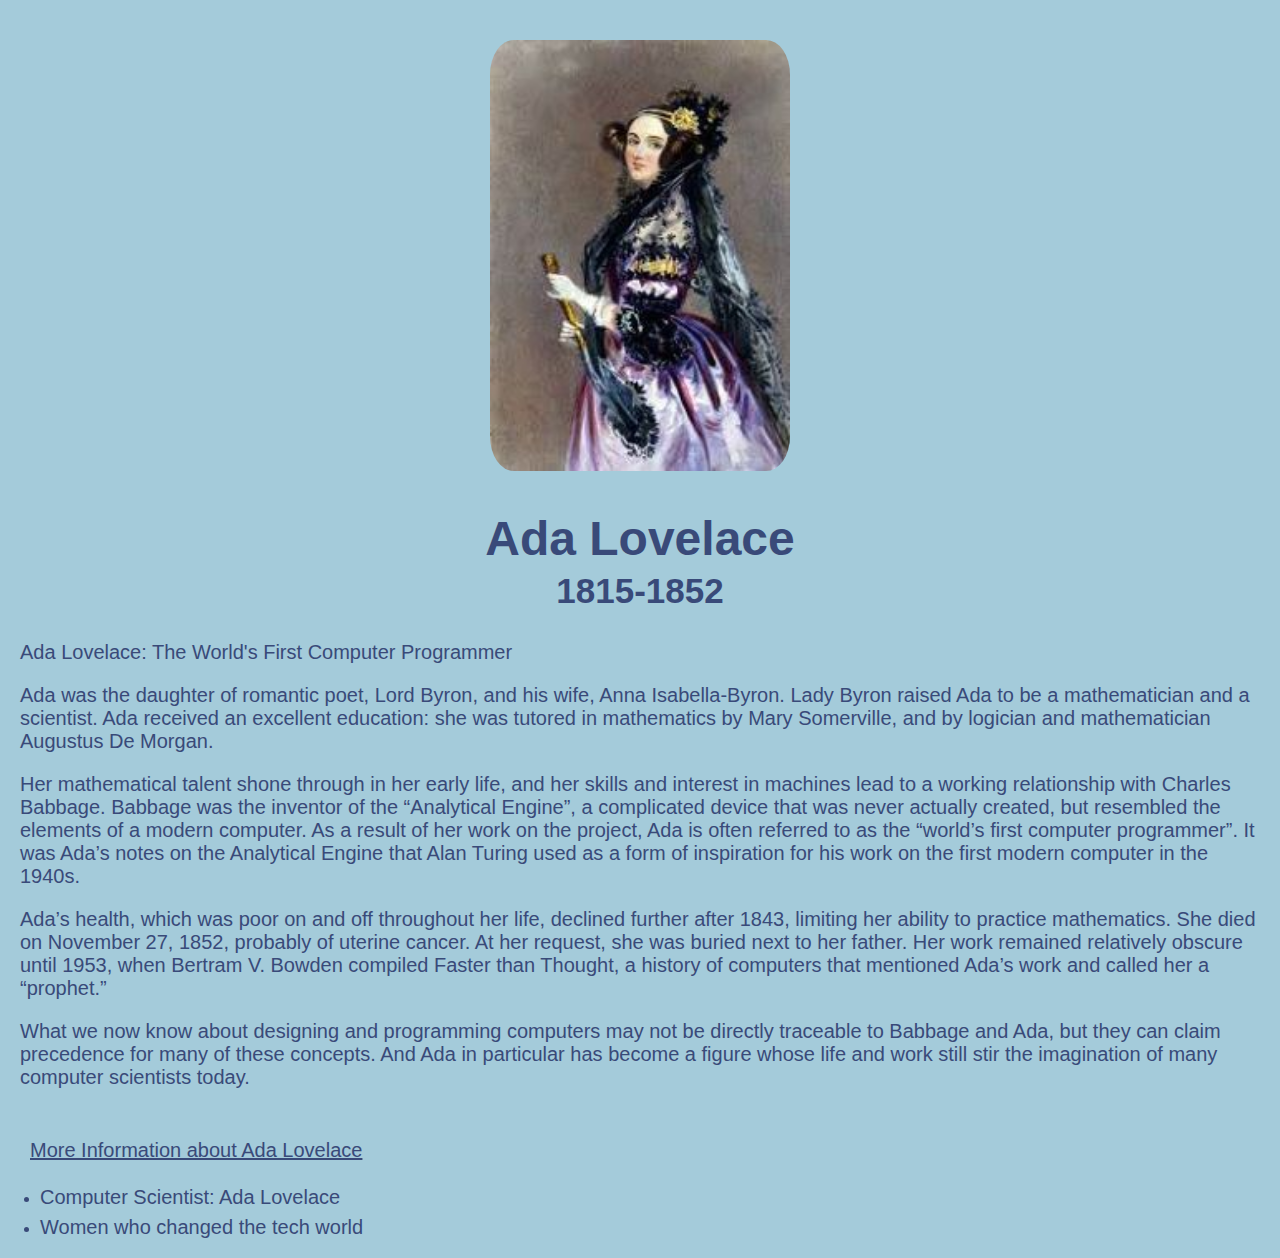
<file: AdaLovelace.html>
<!DOCTYPE html>
<html lang="en">
<head>
    <meta charset="UTF-8">
    <meta http-equiv="X-UA-Compatible" content="IE=edge">
    <meta name="viewport" content="width=device-width, initial-scale=1.0">
    <title>Women in Tech</title>
    <link rel="stylesheet" href="AdaLovelace.css" href="https://fonts.google.com/specimen/Inter"
      href="https://maxcdn.bootstrapcdn.com/bootstrap/4.5.2/css/bootstrap.min.css">
</head>
<body>
    <div class="profile">
        <img src="AdaLovelace.jpg" alt="Ada Lovelace"> 
        <div class="title">
            <h1>Ada Lovelace</h1>
            <h2>1815-1852</h2>
        </div>
    </div>
    <div class="biography">
        <h1> Ada Lovelace: The World's First Computer Programmer
            <p>Ada was the daughter of romantic poet, Lord Byron, and his wife, Anna Isabella-Byron. Lady Byron raised Ada to be a mathematician and a scientist. Ada received an excellent education: she was tutored in mathematics by Mary Somerville, and by logician and mathematician Augustus De Morgan.</p>
            <p>Her mathematical talent shone through in her early life, and her skills and interest in machines lead to a working relationship with Charles Babbage. Babbage was the inventor of the “Analytical Engine”, a complicated device that was never actually created, but resembled the elements of a modern computer. As a result of her work on the project, Ada is often referred to as the “world’s first computer programmer”. It was Ada’s notes on the Analytical Engine that Alan Turing used as a form of inspiration for his work on the first modern computer in the 1940s.</p>
            <p>Ada’s health, which was poor on and off throughout her life, declined further after 1843, limiting her ability to practice mathematics. She died on November 27, 1852, probably of uterine cancer. At her request, she was buried next to her father. Her work remained relatively obscure until 1953, when Bertram V. Bowden compiled Faster than Thought, a history of computers that mentioned Ada’s work and called her a “prophet.”</p>
            <p>What we now know about designing and programming computers may not be directly traceable to Babbage and Ada, but they can claim precedence for many of these concepts. And Ada in particular has become a figure whose life and work still stir the imagination of many computer scientists today.</p>
           
        </h1>
    </div>
    <div class="more-info">
        <h1><u>More Information about Ada Lovelace</u></h1>
        <ul>
            <li><a href="https://www.cs.virginia.edu/~robins/Ada_and_the_First_Computer.pdf" target="_blank">Computer Scientist: Ada Lovelace</a></li>
            <li><a href="https://www.globalapptesting.com/blog/the-women-who-changed-the-tech-world" target="_blank">Women who changed the tech world</a></li>
        </ul>
    </div>
</body>
</html>
</file>
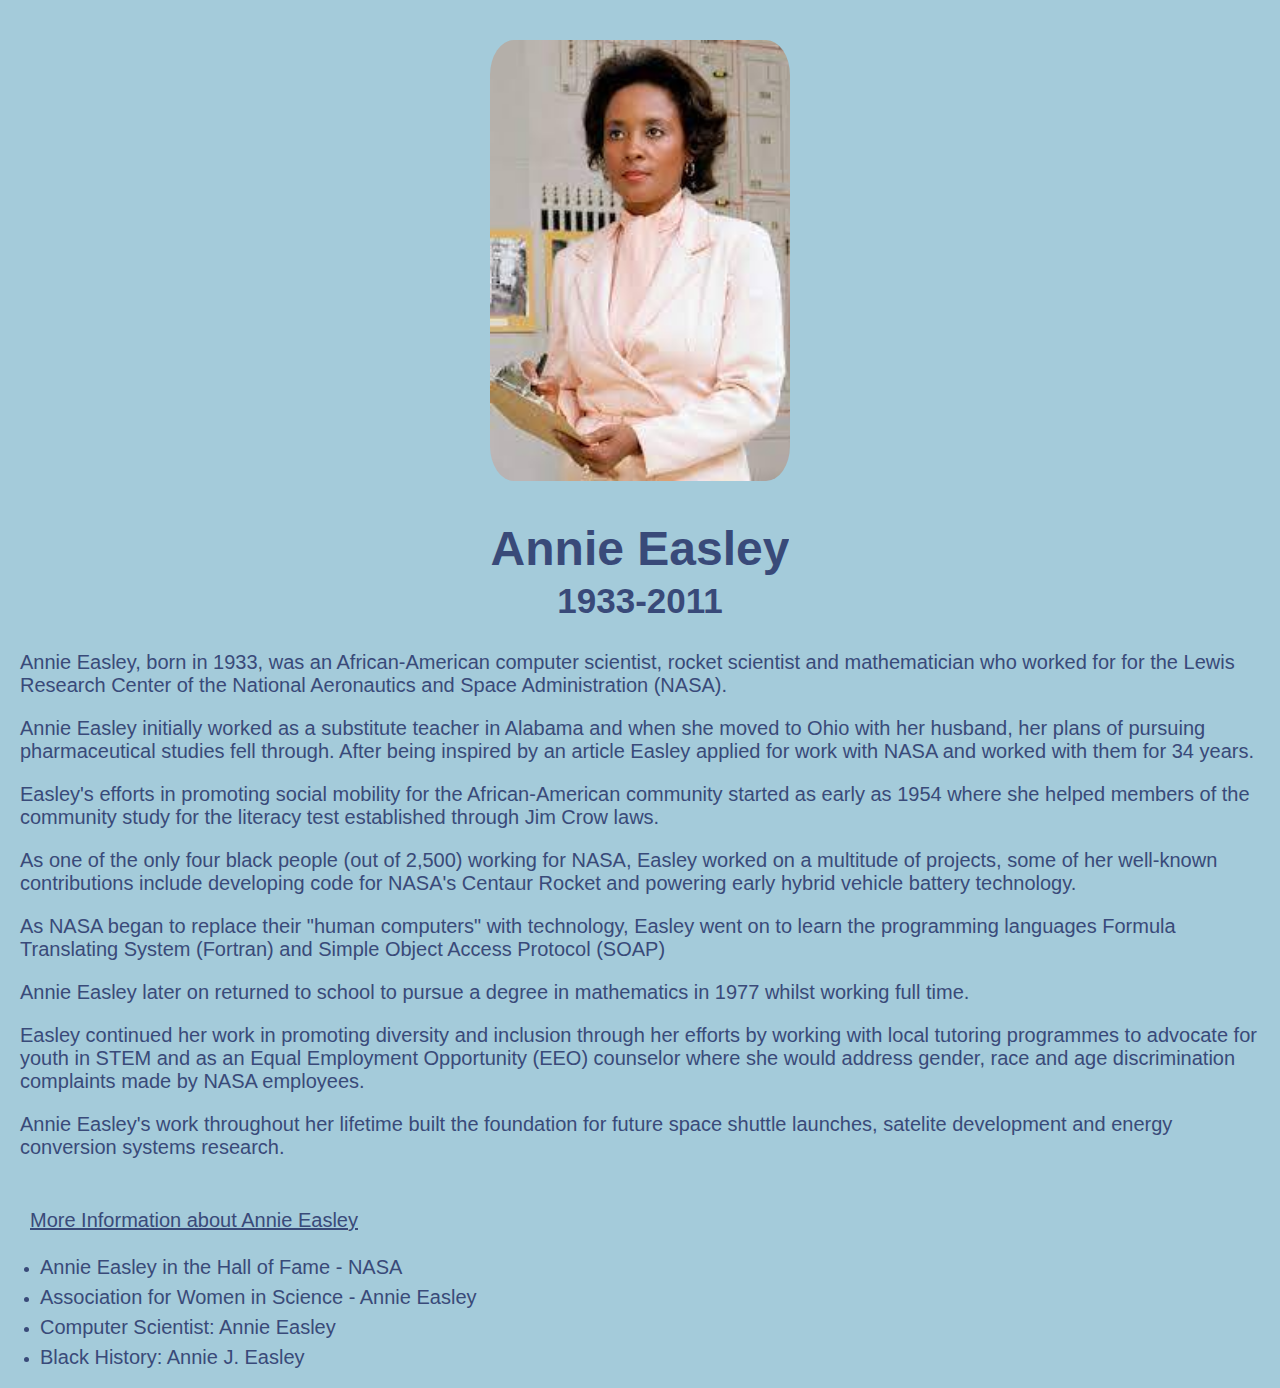
<file: AnnieEasley.html>
<!DOCTYPE html>
<html lang="en">
<head>
    <meta charset="UTF-8">
    <meta http-equiv="X-UA-Compatible" content="IE=edge">
    <meta name="viewport" content="width=device-width, initial-scale=1.0">
    <title>Women in Tech</title>
    <link rel="stylesheet" href="AnnieEasley.css" href="https://fonts.google.com/specimen/Inter"
      href="https://maxcdn.bootstrapcdn.com/bootstrap/4.5.2/css/bootstrap.min.css">
</head>
<body>
    <div class="profile">
        <img src="Annie Easley.jpg" alt="Annie Easley"> 
        <div class="title">
            <h1>Annie Easley</h1>
            <h2>1933-2011</h2>
        </div>
    </div>
    <div class="biography">
        <h1>
            <p>Annie Easley, born in 1933, was an African-American computer scientist, rocket scientist and mathematician who worked for for the Lewis Research Center of the National Aeronautics and Space Administration (NASA).</p>
            <p>Annie Easley initially worked as a substitute teacher in Alabama and when she moved to Ohio with her husband, her plans of pursuing pharmaceutical studies fell through. After being inspired by an article Easley applied for work with NASA and worked with them for 34 years.</p>
            <p>Easley's efforts in promoting social mobility for the African-American community started as early as 1954 where she helped members of the community study for the literacy  test established through Jim Crow laws.</p>
            <p>As one of the only four black people (out of 2,500) working for NASA, Easley worked on a multitude of projects, some of her well-known contributions include developing code for NASA's Centaur Rocket and powering early hybrid vehicle battery technology.</p>
            <p>As NASA began to replace their "human computers" with technology, Easley went on to learn the programming languages Formula Translating System (Fortran) and Simple Object Access Protocol (SOAP)</p>
            <p>Annie Easley later on returned to school to pursue a degree in mathematics in 1977 whilst working full time.</p>
            <p>Easley continued her work in promoting diversity and inclusion through her efforts by working with local tutoring programmes to advocate for youth in STEM and as an Equal Employment Opportunity (EEO) counselor where she would address gender, race and age discrimination complaints made by NASA employees.</p>
            <p>Annie Easley's work throughout her lifetime built the foundation for future space shuttle launches, satelite development and energy conversion systems research.</p>
        </h1>
    </div>
    <div class="more-info">
        <h1><u>More Information about Annie Easley</u></h1>
        <ul>
            <li><a href="https://www1.grc.nasa.gov/glenn-history/hall-of-fame/biographies/annie-easley/" target="_blank"> Annie Easley in the Hall of Fame - NASA</a></li>
            <li><a href="https://awis.org/historical-women/annie-easley/" target="_blank">Association for Women in Science - Annie Easley</a></li>
            <li><a href="https://isaaccomputerscience.org/pages/annie_easley?examBoard=all&stage=all" target="_blank">Computer Scientist: Annie Easley</a></li>
            <li><a href="https://www.blackpast.org/african-american-history/annie-j-easley-1933-2011/" target="_blank">Black History: Annie J. Easley</a></li>
        </ul>
    </div>
</body>
</html>
</file>
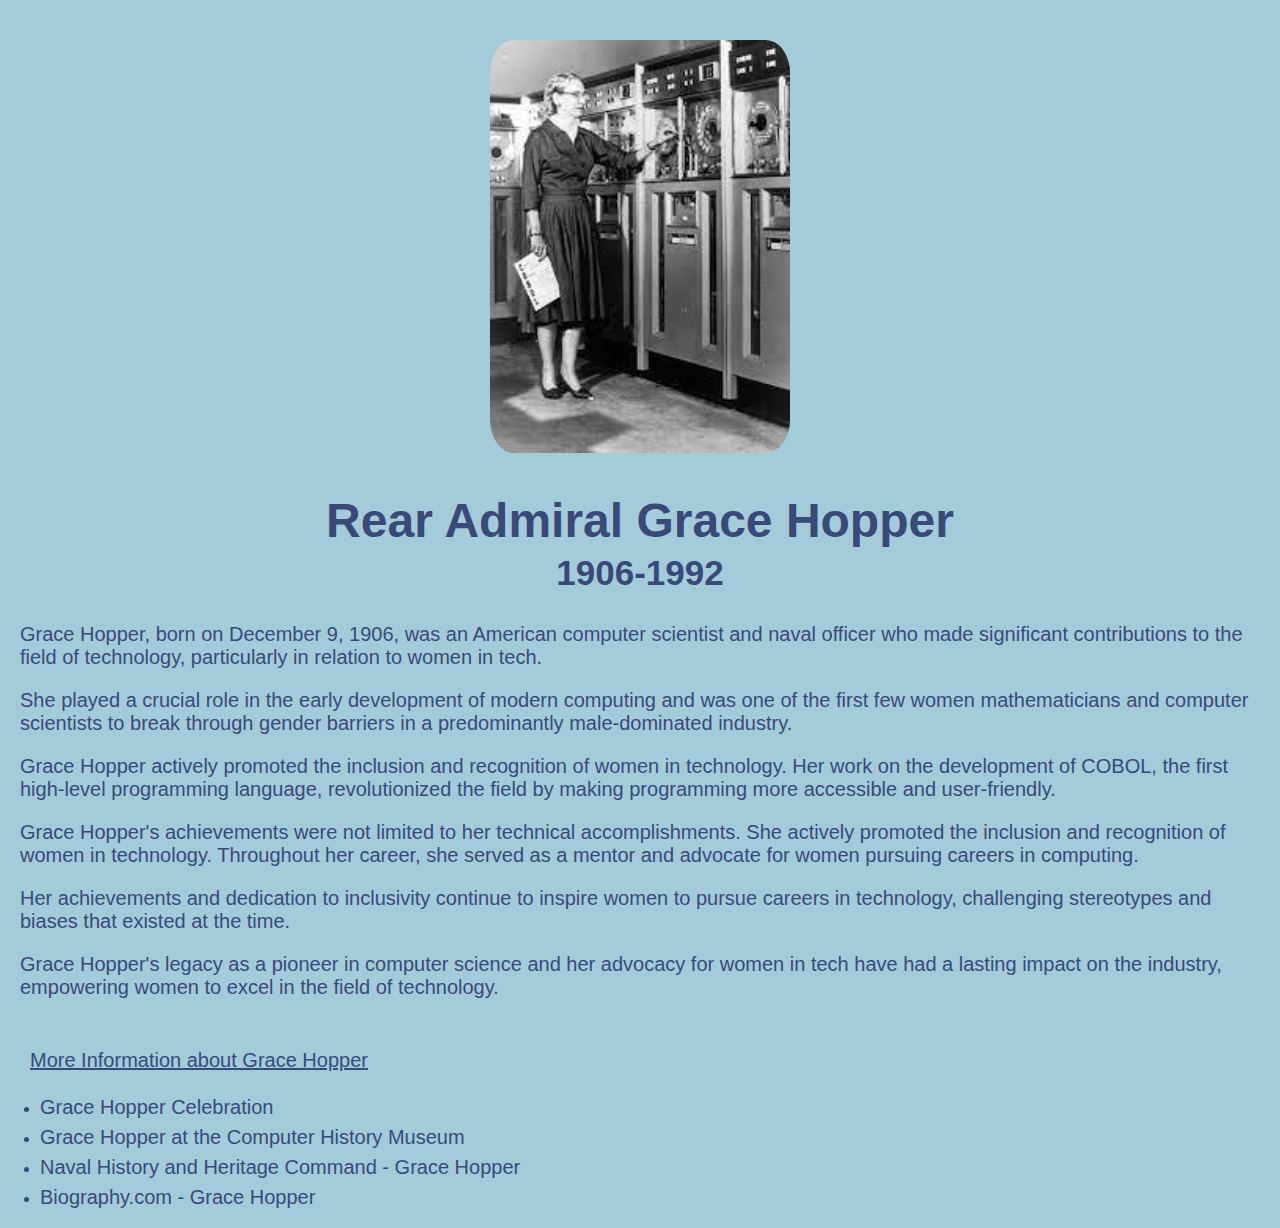
<file: GraceHopper.html>
<!DOCTYPE html>
<html lang="en">
<head>
    <meta charset="UTF-8">
    <meta http-equiv="X-UA-Compatible" content="IE=edge">
    <meta name="viewport" content="width=device-width, initial-scale=1.0">
    <title>Women in Tech</title>
    <link rel="stylesheet" href="GraceHopper.css" href="https://fonts.google.com/specimen/Inter"
      href="https://maxcdn.bootstrapcdn.com/bootstrap/4.5.2/css/bootstrap.min.css">
</head>
<body>
    <div class="profile">
        <img src="GraceHopper.jpg" alt="Grace Hopper"> 
        <div class="title">
            <h1>Rear Admiral Grace Hopper</h1>
            <h2>1906-1992</h2>
        </div>
    </div>
    <div class="biography">
        <h1>
            <p>Grace Hopper, born on December 9, 1906, was an American computer scientist and naval officer who made significant contributions to the field of technology, particularly in relation to women in tech.</p>
            <p>She played a crucial role in the early development of modern computing and was one of the first few women mathematicians and computer scientists to break through gender barriers in a predominantly male-dominated industry.</p>
            <p>Grace Hopper actively promoted the inclusion and recognition of women in technology. Her work on the development of COBOL, the first high-level programming language, revolutionized the field by making programming more accessible and user-friendly.</p>
            <p>Grace Hopper's achievements were not limited to her technical accomplishments. She actively promoted the inclusion and recognition of women in technology. Throughout her career, she served as a mentor and advocate for women pursuing careers in computing.</p>
            <p>Her achievements and dedication to inclusivity continue to inspire women to pursue careers in technology, challenging stereotypes and biases that existed at the time.</p>
            <p>Grace Hopper's legacy as a pioneer in computer science and her advocacy for women in tech have had a lasting impact on the industry, empowering women to excel in the field of technology.</p>
        </h1>
    </div>
    <div class="more-info">
        <h1><u>More Information about Grace Hopper </u></h1>
        <ul>
            <li><a href="https://ghc.anitab.org/" target="_blank">Grace Hopper Celebration</a></li>
            <li><a href="https://computerhistory.org/profile/grace-murray-hopper/" target="_blank">Grace Hopper at the Computer History Museum</a></li>
            <li><a href="https://www.history.navy.mil/content/history/nhhc/research/library/bibliographies/hopper-grace-admiral-select-bibliography.html" target="_blank">Naval History and Heritage Command - Grace Hopper</a></li>
            <li><a href="https://www.biography.com/scientist/grace-hopper" target="_blank">Biography.com - Grace Hopper</a></li>
        </ul>
    </div>
</body>
</html>
</file>
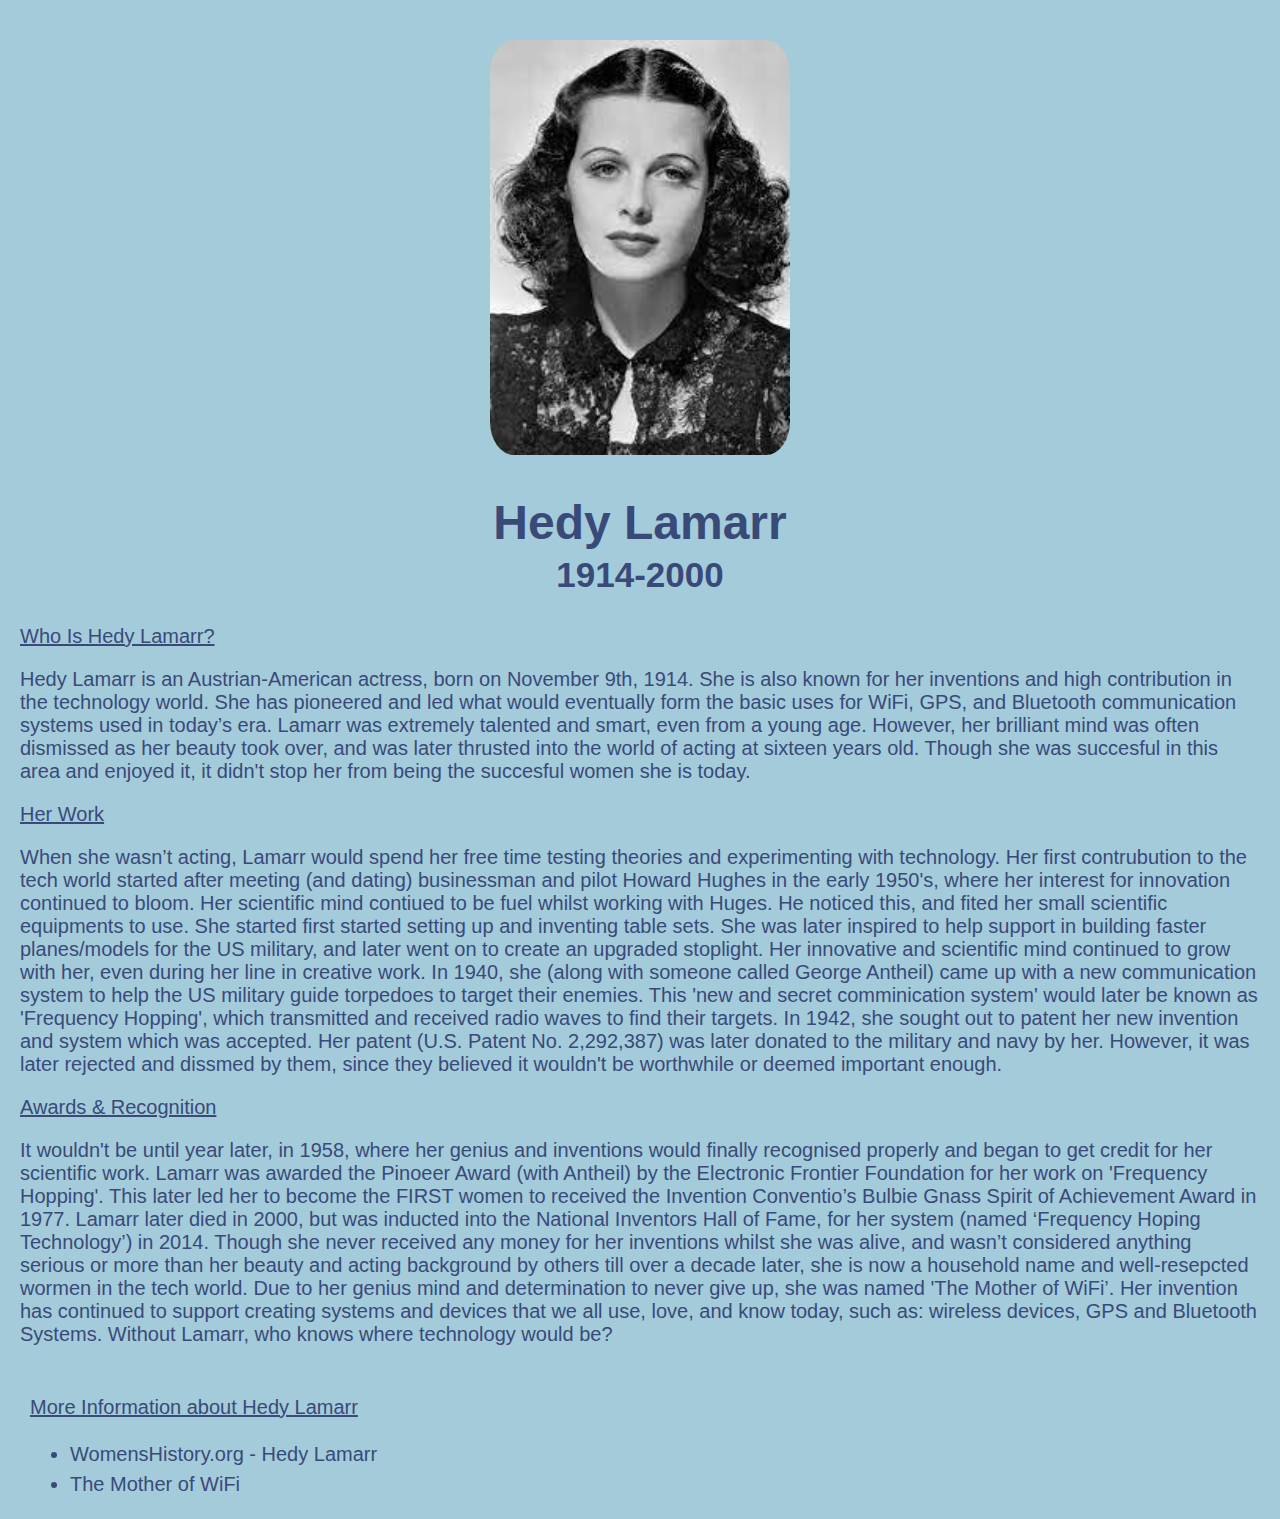
<file: HedyLamarr.html>
<!DOCTYPE html>
<html lang="en">
<head>
    <meta charset="UTF-8">
    <meta http-equiv="X-UA-Compatible" content="IE=edge">
    <meta name="viewport" content="width=device-width, initial-scale=1.0">
    <title>Women in Tech</title>
    <link rel="stylesheet" href="HedyLamarr1.css" href="https://fonts.google.com/specimen/Inter"
      href="https://maxcdn.bootstrapcdn.com/bootstrap/4.5.2/css/bootstrap.min.css">
</head>
<body>
    <div class="profile">
        <img src="hedyLamarr.jpg" alt="Hedy Lamarr"> 
        <div class="title">
            <h1>Hedy Lamarr</h1>
            <h2>1914-2000</h2>
        </div>
    </div>
    <div class="biography">
      <h1><u>Who Is Hedy Lamarr?</u>
      <p>Hedy Lamarr is an Austrian-American actress, born on November 9th, 1914. She is also known for 
          her inventions and high contribution in the technology world. She has pioneered 
          and led what would eventually form the basic uses for WiFi, GPS, and 
          Bluetooth communication systems used in today’s era.
  
          Lamarr was extremely talented and smart, even from a young age. 
          However, her brilliant mind was often dismissed as her beauty took over, 
          and was later thrusted into the world of acting at sixteen years old. Though 
          she was succesful in this area and enjoyed it, it didn't stop her
          from being the succesful women she is today. 
      </p> 
      <u> Her Work</u>
    <p> When she wasn’t acting, Lamarr would spend her free time testing theories and experimenting 
        with technology. 
        
        Her first contrubution to the tech world started after meeting (and dating) businessman 
        and pilot Howard Hughes in the early 1950's, where her interest for innovation continued to bloom. 
        Her scientific mind contiued to be fuel whilst working with Huges. He noticed this,
        and fited her small scientific equipments to use. 
        
        She started first started setting up and inventing table sets. 
        She was later inspired to help support in building faster planes/models for the US military, 
        and later went on to create an upgraded stoplight. 

        Her innovative and scientific mind continued to grow with her, even during her line in creative work. 
        In 1940, she (along with someone called George Antheil) came up with a new communication system 
        to help the US military guide torpedoes to target their enemies.
        This 'new and secret comminication system' would later be known as 'Frequency Hopping', which transmitted 
        and received radio waves to find their targets. 

        In 1942, she sought out to patent her new invention and system which was accepted. 
        Her patent (U.S. Patent No. 2,292,387) was later donated to the military and navy by her. 
        However, it was later rejected and dissmed by them, since they believed it wouldn't be worthwhile
        or deemed important enough. 
    </p>
    
  <u>Awards & Recognition</u>

<p>It wouldn't be until year later, in 1958, where her genius and inventions would finally recognised properly and began to get credit for her scientific work. 
  Lamarr was awarded the Pinoeer Award (with Antheil) by the Electronic Frontier Foundation 
  for her work on 'Frequency Hopping'.
  This later led her to become the FIRST women to received the Invention Conventio’s Bulbie Gnass Spirit of Achievement Award in 1977. 

  Lamarr later died in 2000, but was inducted into the National Inventors Hall of Fame, 
  for her system (named ‘Frequency Hoping Technology’) in 2014.

  Though she never received any money for her inventions whilst she was alive, 
  and wasn’t considered anything serious or more than her beauty and acting background by others till over a decade later, 
  she is now a household name and well-resepcted wormen in the tech world.

  Due to her genius mind and determination to never give up, she was named 'The Mother of WiFi’. 
  Her invention has continued to support creating systems and devices that we all use, love, and know
  today, such as: wireless devices, GPS and Bluetooth Systems. 

  Without Lamarr, who knows where technology would be? 
</p> </h1>
    </div>
    <div class="more-info">
      <h1><u>More Information about Hedy Lamarr</u></h>
        <ul>
            <li><a href="https://www.womenshistory.org/education-resources/biographies/hedy-lamarr" target="_blank">WomensHistory.org - Hedy Lamarr</a></li>
            <li><a href="https://www.thalesgroup.com/en/worldwide/digital-identity-and-security/magazine/women-technology-hedy-lamarr-mother-wi-fi" target="_blank">The Mother of WiFi</a></li>
           
            
    </div>
</body>
</html>
</file>
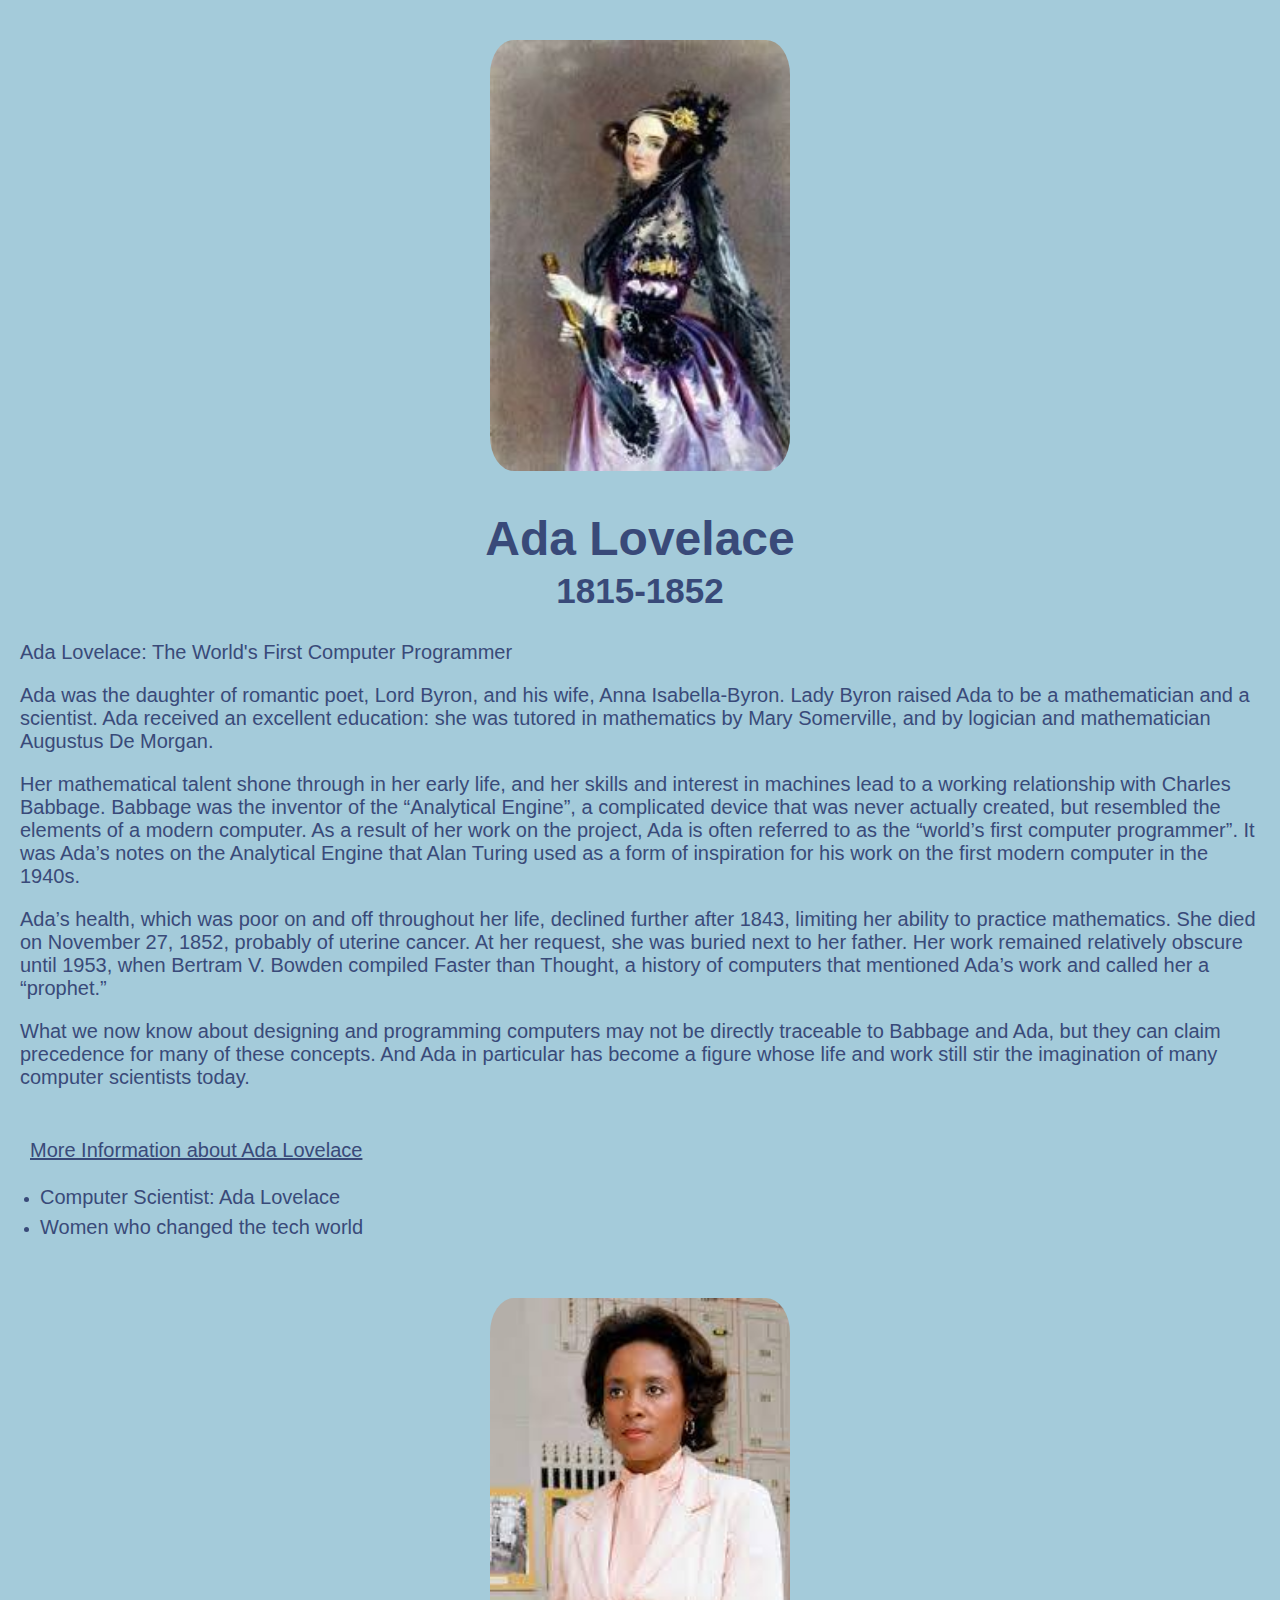
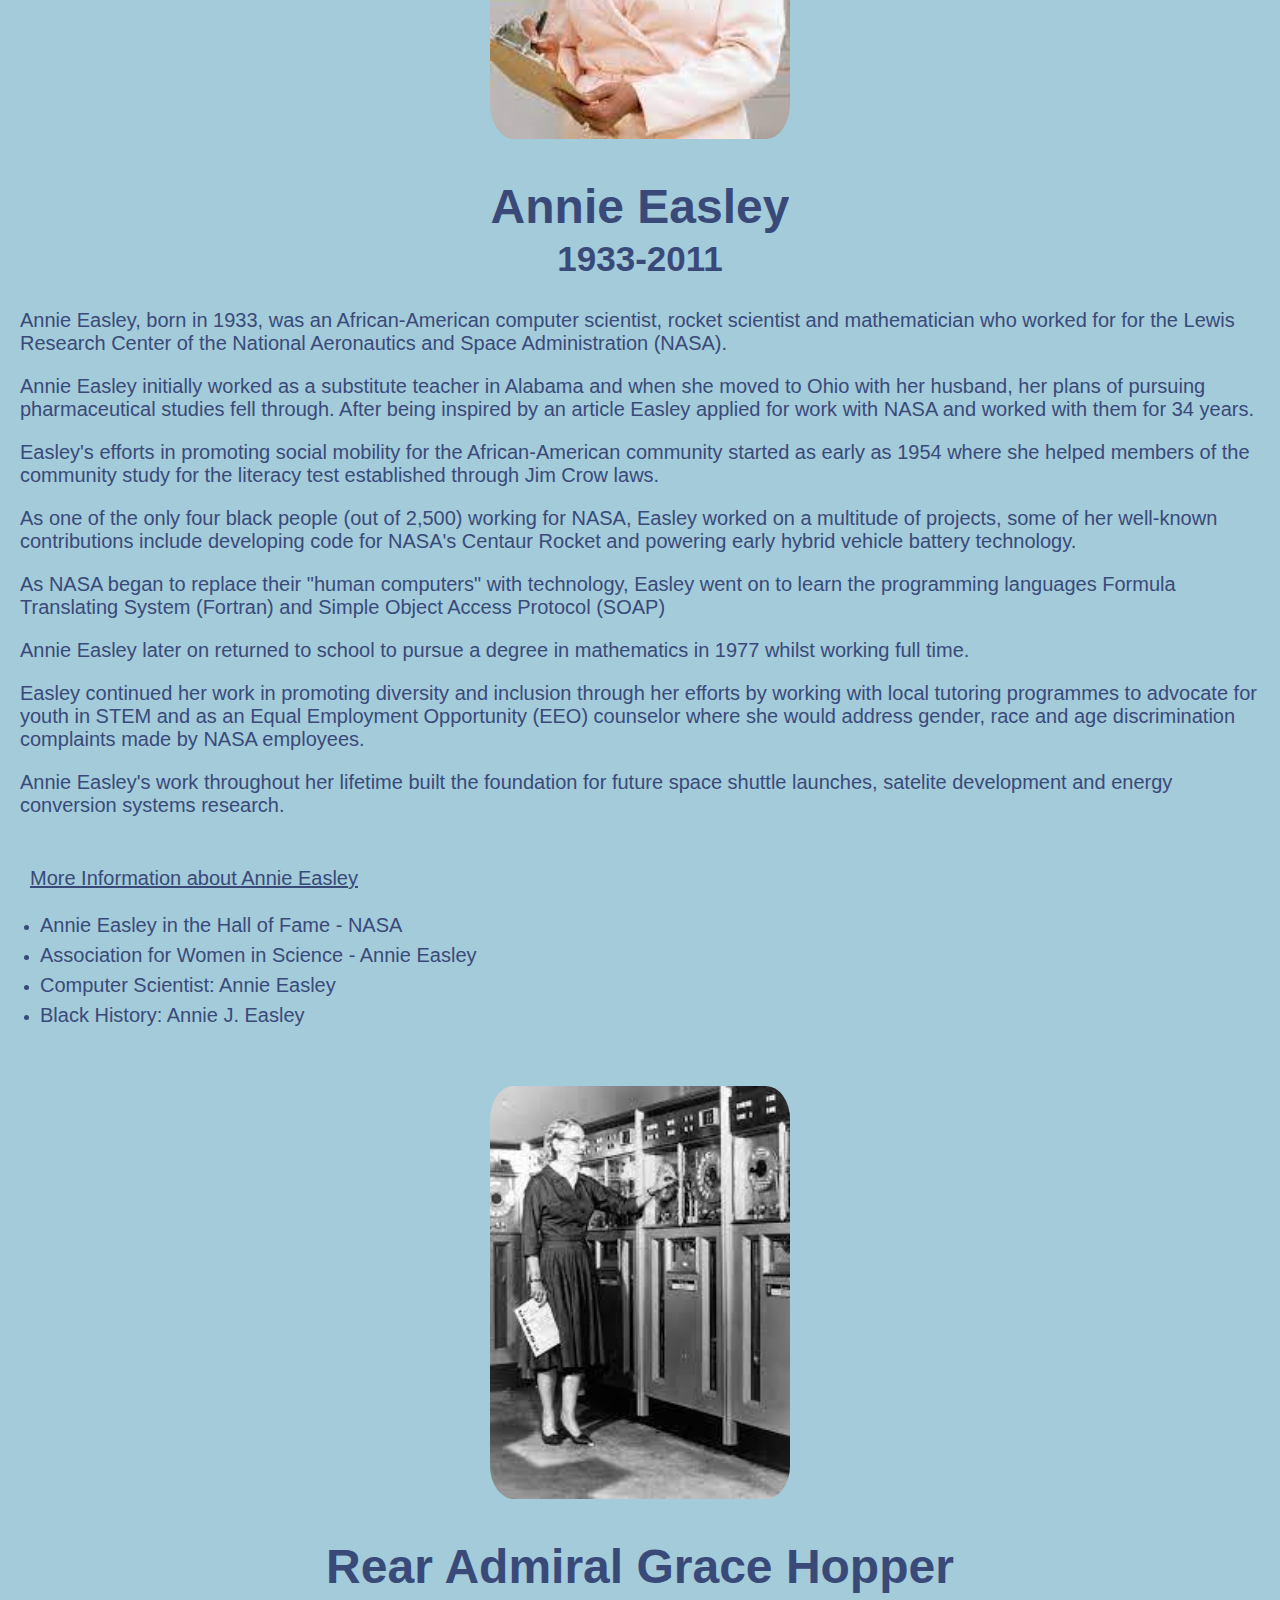
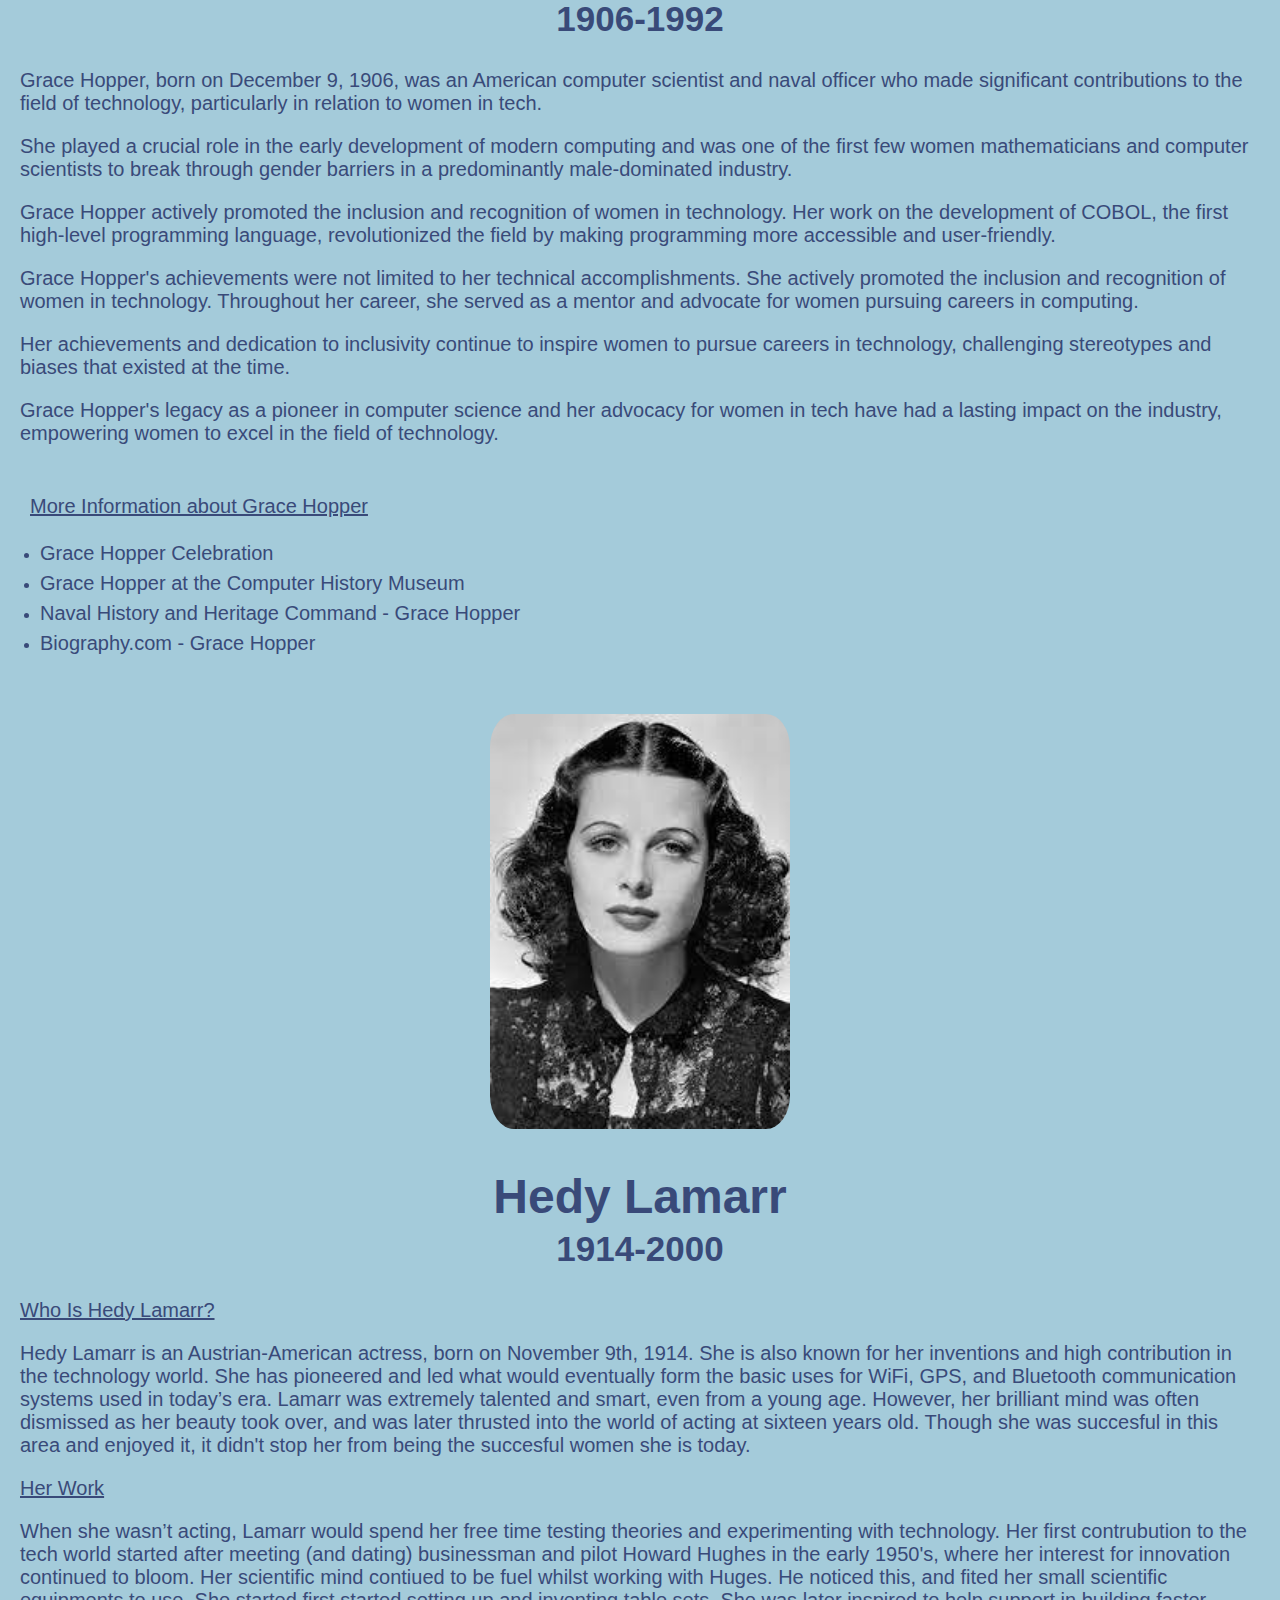
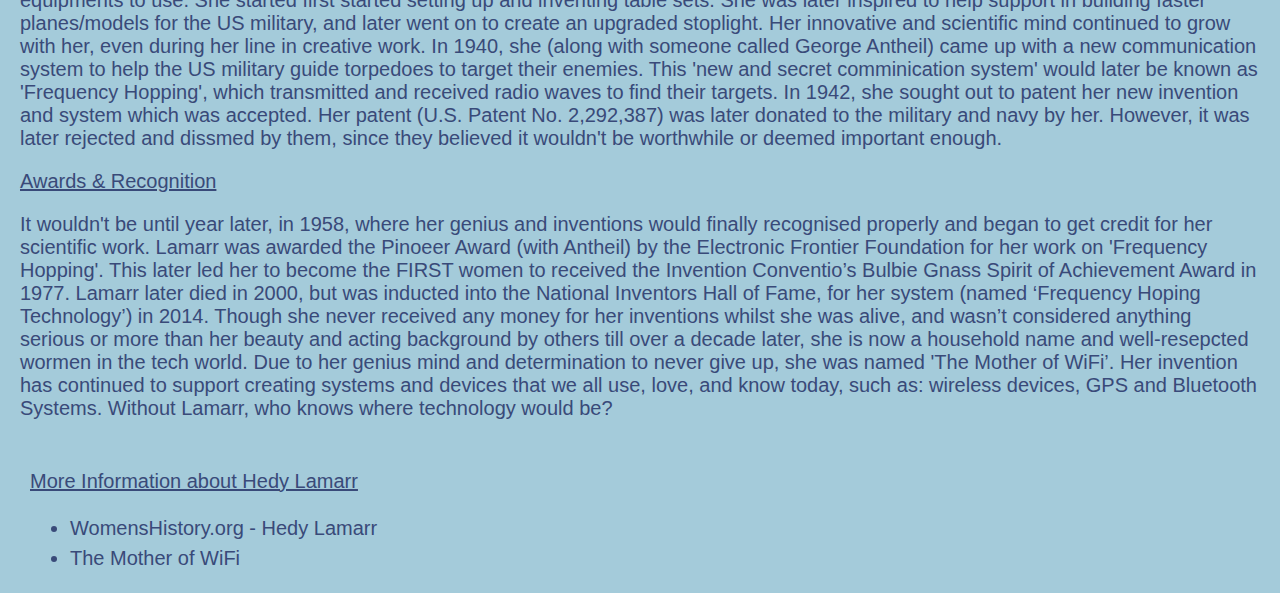
<file: Profiles.html>
<!DOCTYPE html>
<html lang="en">
<head>
    <meta charset="UTF-8">
    <meta http-equiv="X-UA-Compatible" content="IE=edge">
    <meta name="viewport" content="width=device-width, initial-scale=1.0">
    <title>Women in Tech Profiles</title>
    <link rel="stylesheet" href="AdaLovelace.css" href="https://fonts.google.com/specimen/Inter"
      href="https://maxcdn.bootstrapcdn.com/bootstrap/4.5.2/css/bootstrap.min.css">
</head>
<body>
    <div class="profile">
        <img src="AdaLovelace.jpg" alt="Ada Lovelace"> 
        <div class="title">
            <h1>Ada Lovelace</h1>
            <h2>1815-1852</h2>
        </div>
    </div>
    <div class="biography">
        <h1> Ada Lovelace: The World's First Computer Programmer
            <p>Ada was the daughter of romantic poet, Lord Byron, and his wife, Anna Isabella-Byron. Lady Byron raised Ada to be a mathematician and a scientist. Ada received an excellent education: she was tutored in mathematics by Mary Somerville, and by logician and mathematician Augustus De Morgan.</p>
            <p>Her mathematical talent shone through in her early life, and her skills and interest in machines lead to a working relationship with Charles Babbage. Babbage was the inventor of the “Analytical Engine”, a complicated device that was never actually created, but resembled the elements of a modern computer. As a result of her work on the project, Ada is often referred to as the “world’s first computer programmer”. It was Ada’s notes on the Analytical Engine that Alan Turing used as a form of inspiration for his work on the first modern computer in the 1940s.</p>
            <p>Ada’s health, which was poor on and off throughout her life, declined further after 1843, limiting her ability to practice mathematics. She died on November 27, 1852, probably of uterine cancer. At her request, she was buried next to her father. Her work remained relatively obscure until 1953, when Bertram V. Bowden compiled Faster than Thought, a history of computers that mentioned Ada’s work and called her a “prophet.”</p>
            <p>What we now know about designing and programming computers may not be directly traceable to Babbage and Ada, but they can claim precedence for many of these concepts. And Ada in particular has become a figure whose life and work still stir the imagination of many computer scientists today.</p>
           
        </h1>
    </div>
    <div class="more-info">
        <h1><u>More Information about Ada Lovelace</u></h1>
        <ul>
            <li><a href="https://www.cs.virginia.edu/~robins/Ada_and_the_First_Computer.pdf" target="_blank">Computer Scientist: Ada Lovelace</a></li>
            <li><a href="https://www.globalapptesting.com/blog/the-women-who-changed-the-tech-world" target="_blank">Women who changed the tech world</a></li>
        </ul>
    </div>
    <div class="profile">
        <img src="Annie Easley.jpg" alt="Annie Easley"> 
        <div class="title">
            <h1>Annie Easley</h1>
            <h2>1933-2011</h2>
        </div>
    </div>
    <div class="biography">
        <h1>
            <p>Annie Easley, born in 1933, was an African-American computer scientist, rocket scientist and mathematician who worked for for the Lewis Research Center of the National Aeronautics and Space Administration (NASA).</p>
            <p>Annie Easley initially worked as a substitute teacher in Alabama and when she moved to Ohio with her husband, her plans of pursuing pharmaceutical studies fell through. After being inspired by an article Easley applied for work with NASA and worked with them for 34 years.</p>
            <p>Easley's efforts in promoting social mobility for the African-American community started as early as 1954 where she helped members of the community study for the literacy  test established through Jim Crow laws.</p>
            <p>As one of the only four black people (out of 2,500) working for NASA, Easley worked on a multitude of projects, some of her well-known contributions include developing code for NASA's Centaur Rocket and powering early hybrid vehicle battery technology.</p>
            <p>As NASA began to replace their "human computers" with technology, Easley went on to learn the programming languages Formula Translating System (Fortran) and Simple Object Access Protocol (SOAP)</p>
            <p>Annie Easley later on returned to school to pursue a degree in mathematics in 1977 whilst working full time.</p>
            <p>Easley continued her work in promoting diversity and inclusion through her efforts by working with local tutoring programmes to advocate for youth in STEM and as an Equal Employment Opportunity (EEO) counselor where she would address gender, race and age discrimination complaints made by NASA employees.</p>
            <p>Annie Easley's work throughout her lifetime built the foundation for future space shuttle launches, satelite development and energy conversion systems research.</p>
        </h1>
    </div>
    <div class="more-info">
        <h1><u>More Information about Annie Easley</u></h1>
        <ul>
            <li><a href="https://www1.grc.nasa.gov/glenn-history/hall-of-fame/biographies/annie-easley/" target="_blank"> Annie Easley in the Hall of Fame - NASA</a></li>
            <li><a href="https://awis.org/historical-women/annie-easley/" target="_blank">Association for Women in Science - Annie Easley</a></li>
            <li><a href="https://isaaccomputerscience.org/pages/annie_easley?examBoard=all&stage=all" target="_blank">Computer Scientist: Annie Easley</a></li>
            <li><a href="https://www.blackpast.org/african-american-history/annie-j-easley-1933-2011/" target="_blank">Black History: Annie J. Easley</a></li>
        </ul>
    </div>
    <div class="profile">
        <img src="GraceHopper.jpg" alt="Grace Hopper"> 
        <div class="title">
            <h1>Rear Admiral Grace Hopper</h1>
            <h2>1906-1992</h2>
        </div>
    </div>
    <div class="biography">
        <h1>
            <p>Grace Hopper, born on December 9, 1906, was an American computer scientist and naval officer who made significant contributions to the field of technology, particularly in relation to women in tech.</p>
            <p>She played a crucial role in the early development of modern computing and was one of the first few women mathematicians and computer scientists to break through gender barriers in a predominantly male-dominated industry.</p>
            <p>Grace Hopper actively promoted the inclusion and recognition of women in technology. Her work on the development of COBOL, the first high-level programming language, revolutionized the field by making programming more accessible and user-friendly.</p>
            <p>Grace Hopper's achievements were not limited to her technical accomplishments. She actively promoted the inclusion and recognition of women in technology. Throughout her career, she served as a mentor and advocate for women pursuing careers in computing.</p>
            <p>Her achievements and dedication to inclusivity continue to inspire women to pursue careers in technology, challenging stereotypes and biases that existed at the time.</p>
            <p>Grace Hopper's legacy as a pioneer in computer science and her advocacy for women in tech have had a lasting impact on the industry, empowering women to excel in the field of technology.</p>
        </h1>
    </div>
    <div class="more-info">
        <h1><u>More Information about Grace Hopper </u></h1>
        <ul>
            <li><a href="https://ghc.anitab.org/" target="_blank">Grace Hopper Celebration</a></li>
            <li><a href="https://computerhistory.org/profile/grace-murray-hopper/" target="_blank">Grace Hopper at the Computer History Museum</a></li>
            <li><a href="https://www.history.navy.mil/content/history/nhhc/research/library/bibliographies/hopper-grace-admiral-select-bibliography.html" target="_blank">Naval History and Heritage Command - Grace Hopper</a></li>
            <li><a href="https://www.biography.com/scientist/grace-hopper" target="_blank">Biography.com - Grace Hopper</a></li>
        </ul>
    </div>

    <div class="profile">
        <img src="hedyLamarr.jpg" alt="Hedy Lamarr"> 
        <div class="title">
            <h1>Hedy Lamarr</h1>
            <h2>1914-2000</h2>
        </div>
    </div>
    <div class="biography">
      <h1><u>Who Is Hedy Lamarr?</u>
      <p>Hedy Lamarr is an Austrian-American actress, born on November 9th, 1914. She is also known for 
          her inventions and high contribution in the technology world. She has pioneered 
          and led what would eventually form the basic uses for WiFi, GPS, and 
          Bluetooth communication systems used in today’s era.
  
          Lamarr was extremely talented and smart, even from a young age. 
          However, her brilliant mind was often dismissed as her beauty took over, 
          and was later thrusted into the world of acting at sixteen years old. Though 
          she was succesful in this area and enjoyed it, it didn't stop her
          from being the succesful women she is today. 
      </p> 
      <u> Her Work</u>
    <p> When she wasn’t acting, Lamarr would spend her free time testing theories and experimenting 
        with technology. 
        
        Her first contrubution to the tech world started after meeting (and dating) businessman 
        and pilot Howard Hughes in the early 1950's, where her interest for innovation continued to bloom. 
        Her scientific mind contiued to be fuel whilst working with Huges. He noticed this,
        and fited her small scientific equipments to use. 
        
        She started first started setting up and inventing table sets. 
        She was later inspired to help support in building faster planes/models for the US military, 
        and later went on to create an upgraded stoplight. 

        Her innovative and scientific mind continued to grow with her, even during her line in creative work. 
        In 1940, she (along with someone called George Antheil) came up with a new communication system 
        to help the US military guide torpedoes to target their enemies.
        This 'new and secret comminication system' would later be known as 'Frequency Hopping', which transmitted 
        and received radio waves to find their targets. 

        In 1942, she sought out to patent her new invention and system which was accepted. 
        Her patent (U.S. Patent No. 2,292,387) was later donated to the military and navy by her. 
        However, it was later rejected and dissmed by them, since they believed it wouldn't be worthwhile
        or deemed important enough. 
    </p>
    
  <u>Awards & Recognition</u>

<p>It wouldn't be until year later, in 1958, where her genius and inventions would finally recognised properly and began to get credit for her scientific work. 
  Lamarr was awarded the Pinoeer Award (with Antheil) by the Electronic Frontier Foundation 
  for her work on 'Frequency Hopping'.
  This later led her to become the FIRST women to received the Invention Conventio’s Bulbie Gnass Spirit of Achievement Award in 1977. 

  Lamarr later died in 2000, but was inducted into the National Inventors Hall of Fame, 
  for her system (named ‘Frequency Hoping Technology’) in 2014.

  Though she never received any money for her inventions whilst she was alive, 
  and wasn’t considered anything serious or more than her beauty and acting background by others till over a decade later, 
  she is now a household name and well-resepcted wormen in the tech world.

  Due to her genius mind and determination to never give up, she was named 'The Mother of WiFi’. 
  Her invention has continued to support creating systems and devices that we all use, love, and know
  today, such as: wireless devices, GPS and Bluetooth Systems. 

  Without Lamarr, who knows where technology would be? 
</p> </h1>
    </div>
    <div class="more-info">
      <h1><u>More Information about Hedy Lamarr</u></h>
        <ul>
            <li><a href="https://www.womenshistory.org/education-resources/biographies/hedy-lamarr" target="_blank">WomensHistory.org - Hedy Lamarr</a></li>
            <li><a href="https://www.thalesgroup.com/en/worldwide/digital-identity-and-security/magazine/women-technology-hedy-lamarr-mother-wi-fi" target="_blank">The Mother of WiFi</a></li>
           
            
    </div>
</body>
</html>
</file>
